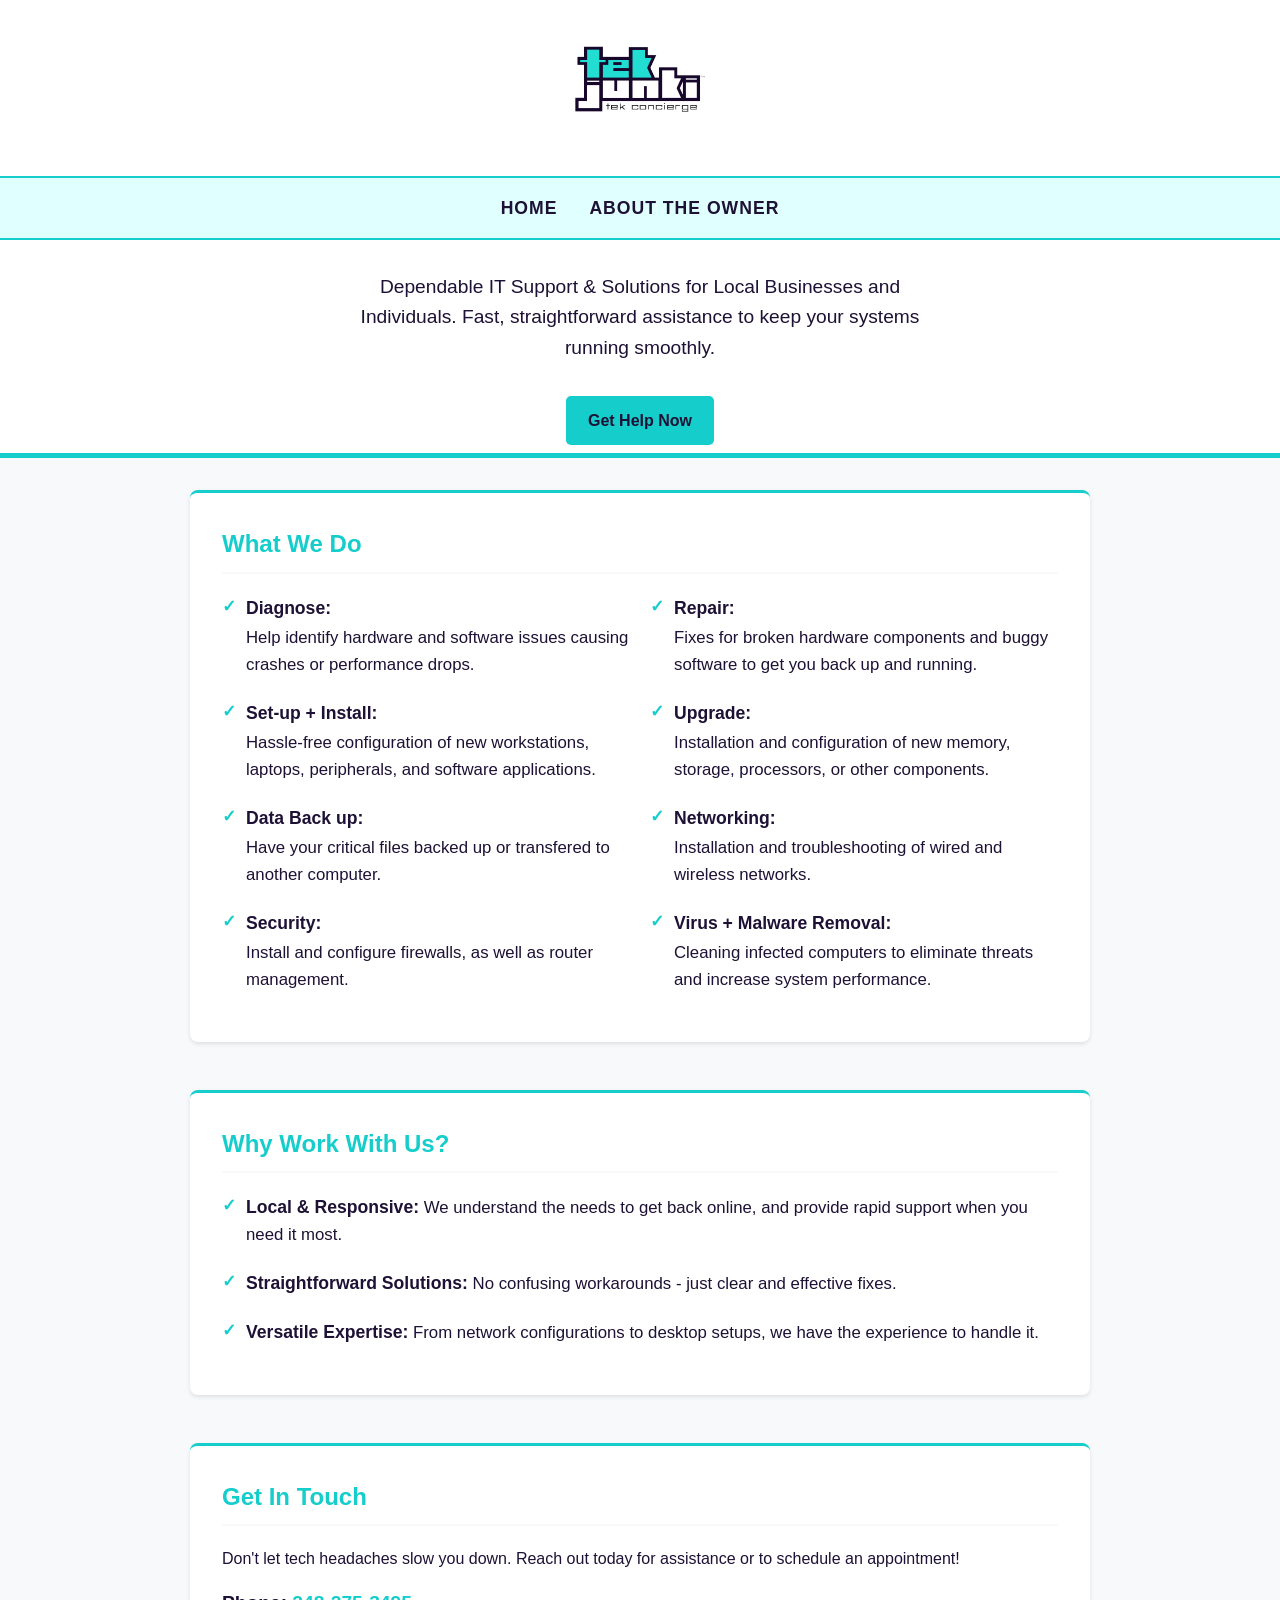
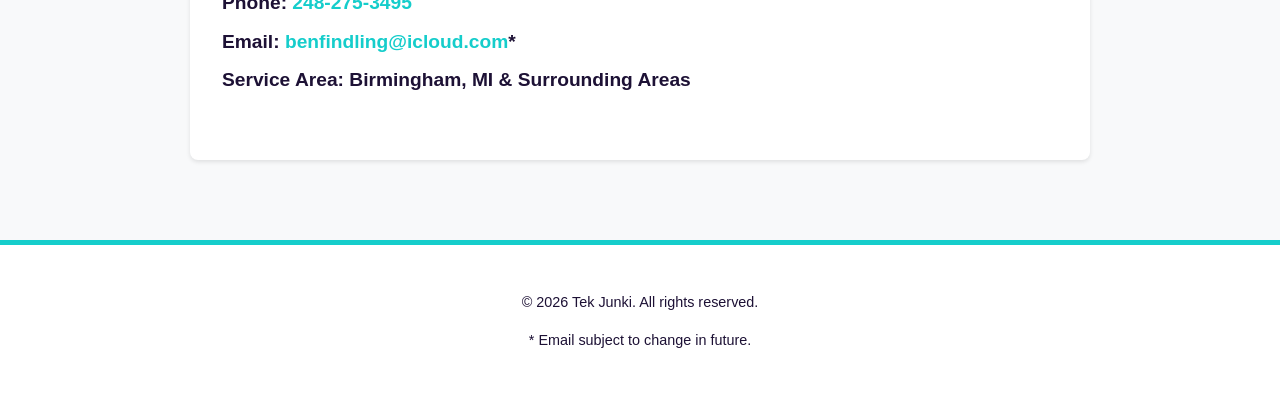
<file: index.html>
<!DOCTYPE html>
<html lang="en">
<head>
    <meta charset="UTF-8">
    <meta name="viewport" content="width=device-width, initial-scale=1.0">
    <title>Tek Junki - IT Support & Solutions</title>
    <link rel="stylesheet" href="style.css">
</head>
<body>

    <header>
        <a href="index.html">
            <img src="tekjunki.png" alt="Tek Junki logo" class="logo">
        </a>
        <nav class="top-nav">
            <a href="index.html">Home</a>
            <a href="about.html">About the Owner</a>
        </nav>
        <p>Dependable IT Support & Solutions for Local Businesses and Individuals. Fast, straightforward assistance to keep your systems running smoothly.</p>
        <a href="#contact" class="btn">Get Help Now</a>
    </header>

    <div class="container">
        
        <section id="services">
            <h2>What We Do</h2>
            <ul>
                <li><strong>Diagnose:</strong> Help identify hardware and software issues causing crashes or performance drops.</li>
                <li><strong>Repair:</strong> Fixes for broken hardware components and buggy software to get you back up and running.</li>
                <li><strong>Set-up + Install:</strong> Hassle-free configuration of new workstations, laptops, peripherals, and software applications.</li>
                <li><strong>Upgrade:</strong> Installation and configuration of new memory, storage, processors, or other components.</li>
                <li><strong>Data Back up:</strong> Have your critical files backed up or transfered to another computer.</li>
                <li><strong>Networking:</strong> Installation and troubleshooting of wired and wireless networks.</li>
                <li><strong>Security:</strong> Install and configure firewalls, as well as router management.</li>
                <li><strong>Virus + Malware Removal:</strong> Cleaning infected computers to eliminate threats and increase system performance.</li>
            </ul>
        </section>

        <section id="why-us">
            <h2>Why Work With Us?</h2>
            <ul class="why-us-list">
                <li><strong>Local & Responsive:</strong> We understand the needs to get back online, and provide rapid support when you need it most.</li>
                <li><strong>Straightforward Solutions:</strong> No confusing workarounds - just clear and effective fixes.</li>
                <li><strong>Versatile Expertise:</strong> From network configurations to desktop setups, we have the experience to handle it.</li>
            </ul>
        </section>

        <section id="contact">
            <h2>Get In Touch</h2>
            <p>Don't let tech headaches slow you down. Reach out today for assistance or to schedule an appointment!</p>
            
            <div class="contact-info">
                <p>Phone: <a href="tel:2482753495">248-275-3495</a></p>
                <p>Email: <a href="mailto:benfindling@icloud.com">benfindling@icloud.com</a>*</p>
                <p>Service Area: Birmingham, MI & Surrounding Areas</p>
            </div>
        </section>

    </div>

    <footer>
        <p>&copy; 2026 Tek Junki. All rights reserved.</p>
		<p>* Email subject to change in future.</p>
    </footer>

</body>
</html>
</file>
<file: style.css>
:root {
    --primary-color: #15CDCB; 
    --secondary-color: #1D1135; 
    --text-color: #1D1135; 
    --bg-color: #f8f9fa;
    --white: #ffffff;
    --light-accent: #E0FFFF;
}

 @font-face { font-family: Louis George Cafe; src: url('Louis-George-Cafe.ttf'); } 


body {
    line-height: 1.6;
    color: var(--text-color);
    margin: 0;
    padding: 0;
    font-family: -apple-system, BlinkMacSystemFont, "Segoe UI", Roboto, Helvetica, Arial, sans-serif;
    background-color: var(--bg-color);
}

header {
    background-color: var(--white);
    color: var(--secondary-color);
    text-align: center;
	padding-bottom: 0.5rem;
    border-bottom: 5px solid var(--primary-color);
}

.logo {
    max-width: 160px; /* Scaled down logo */
    height: auto;
    margin-bottom: 0.5rem;
}

/* Menu Bar */
.top-nav {
    background-color: var(--light-accent);
    border-top: 2px solid var(--primary-color);
    border-bottom: 2px solid var(--primary-color);
    padding: 1rem 0;
    margin-bottom: 2rem;
    display: flex;
    justify-content: center;
    gap: 2rem;
}

.top-nav a {
    color: var(--secondary-color);
    text-decoration: none;
    font-weight: bold;
    font-size: 1.1rem;
    text-transform: uppercase;
    letter-spacing: 1px;
    transition: color 0.3s ease;
}

.top-nav a:hover {
    color: var(--primary-color);
}

header h1 {
    margin: 0 0 1rem 0;
    font-size: 2.5rem;
    color: var(--secondary-color);
    padding: 0 2rem;
}

header p {
    font-size: 1.2rem;
    max-width: 600px;
    margin: 0 auto 2rem auto;
    padding: 0 2rem;
}

.btn {
    display: inline-block;
    background-color: var(--primary-color);
    color: var(--secondary-color);
    padding: 10px 20px;
    text-decoration: none;
    font-weight: bold;
    border-radius: 5px;
    transition: all 0.3s ease;
    border: 2px solid transparent;
}

.btn:hover {
    background-color: var(--white);
    color: var(--primary-color);
    border: 2px solid var(--primary-color);
}

.container {
    max-width: 900px;
    margin: 0 auto;
    padding: 2rem;
}

section {
    margin-bottom: 3rem;
    background: var(--white);
    padding: 2rem;
    border-radius: 8px;
    box-shadow: 0 2px 4px rgba(0,0,0,0.1);
    border-top: 3px solid var(--primary-color);
}

h2 {
    color: var(--primary-color);
    border-bottom: 2px solid var(--bg-color);
    padding-bottom: 0.5rem;
    margin-top: 0;
}

ul {
    list-style-type: none;
    padding: 0;
    display: grid;
    grid-template-columns: 1fr 1fr;
    gap: 20px;
}

.why-us-list {
    grid-template-columns: 1fr; 
}

@media (max-width: 600px) {
    ul {
        grid-template-columns: 1fr; 
    }
}

ul li {
    padding-left: 1.5rem;
    position: relative;
    font-size: 1.05rem;
}

ul li::before {
    content: "✓";
    color: var(--primary-color);
    position: absolute;
    left: 0;
    font-weight: bold;
}

ul li strong {
    color: var(--secondary-color);
    display: block;
    margin-bottom: 0.2rem;
    font-size: 1.1rem;
}

.why-us-list li strong {
    display: inline;
}

.contact-info {
    margin-bottom: 2rem;
    font-size: 1.2rem;
}

.contact-info p {
    margin: 0.5rem 0;
    font-weight: bold;
}

.contact-info a {
    color: var(--primary-color);
    text-decoration: none;
}

.contact-info a:hover {
    text-decoration: underline;
}

/* About Page Specific Layout */
.about-container {
    display: flex;
    flex-direction: column;
    align-items: center;
    text-align: center;
    gap: 2rem;
}

@media (min-width: 768px) {
    .about-container {
        flex-direction: row;
        text-align: left;
        align-items: flex-start;
    }
}

.about-image {
    max-width: 100%;
    height: auto;
    border-radius: 8px;
    border: 4px solid var(--primary-color);
    box-shadow: 0 4px 8px rgba(0,0,0,0.1);
}

@media (min-width: 768px) {
    .about-image {
        max-width: 40%;
    }
}

.about-text {
    flex: 1;
}

.about-text p {
    font-size: 1.1rem;
    margin-bottom: 1.5rem;
}

footer {
    text-align: center;
    padding: 2rem;
    font-size: 0.9rem;
    background-color: var(--white);
    color: var(--secondary-color);
    border-top: 5px solid var(--primary-color);
}
</file>
